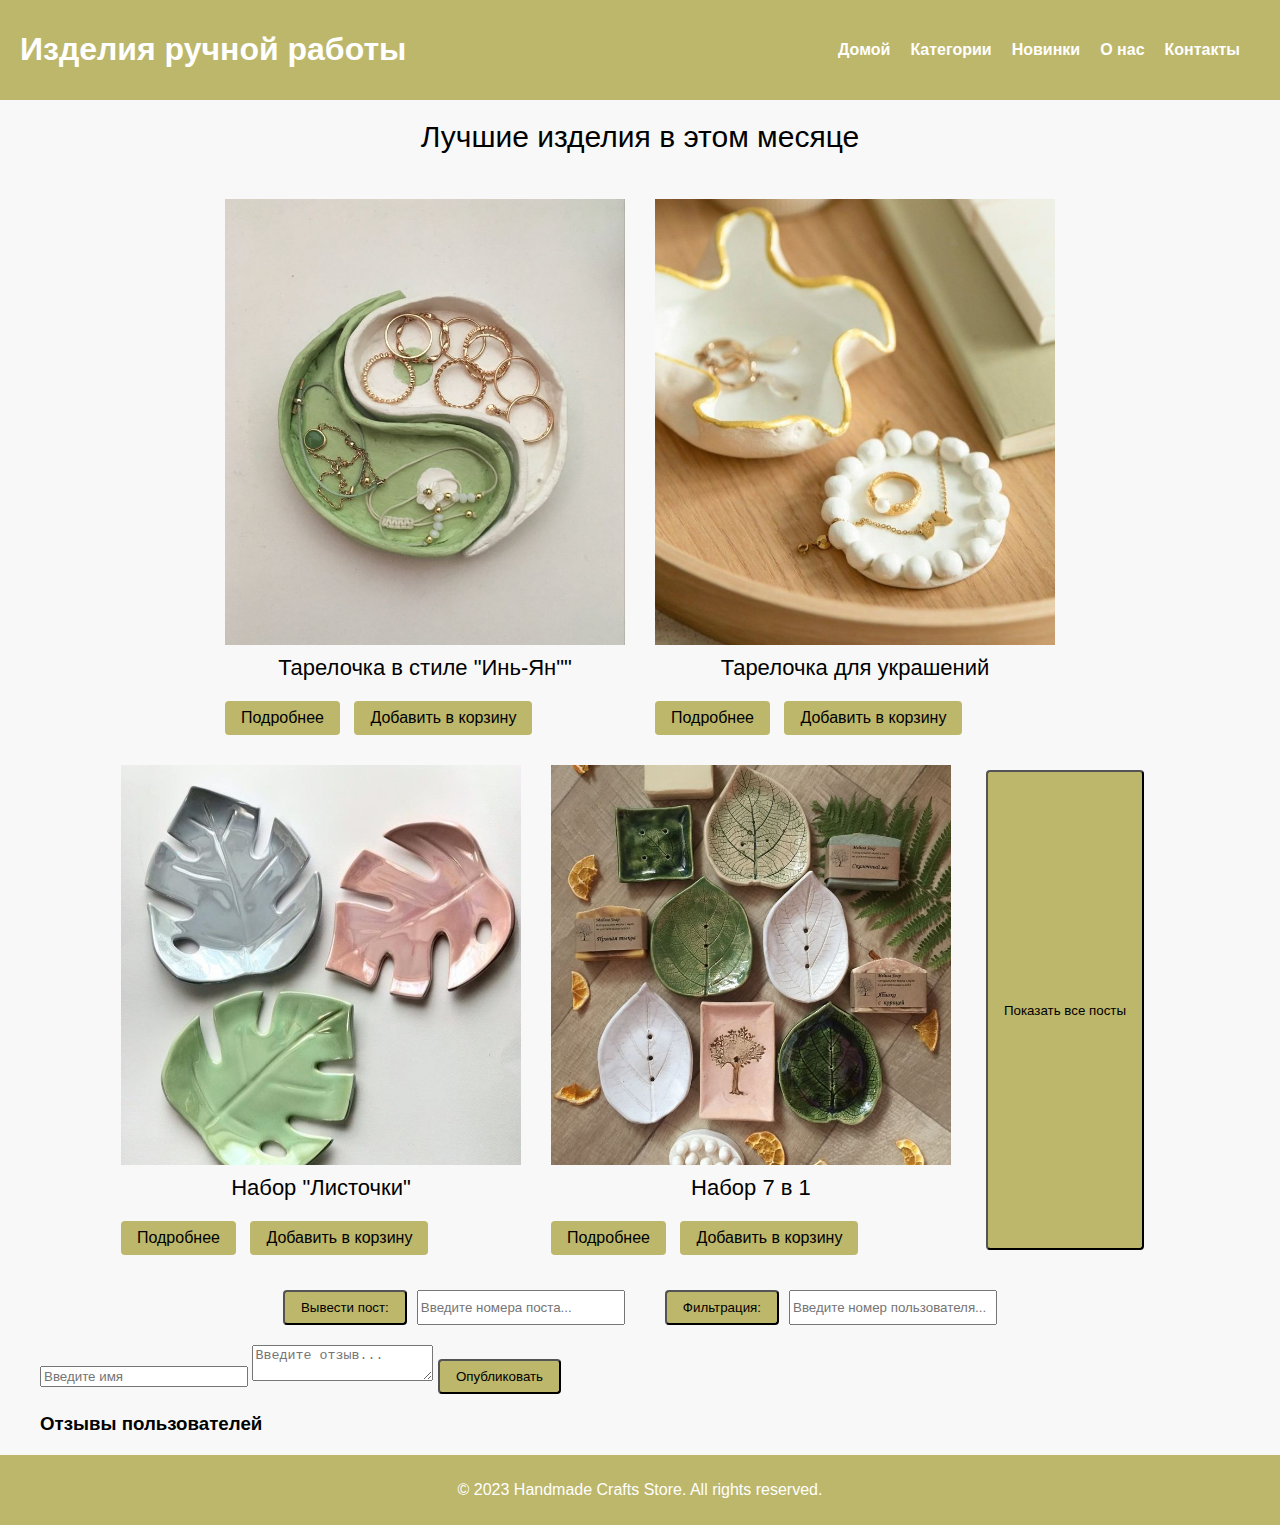
<file: index.html>
<!DOCTYPE html>
<html lang="en">
<head>
    <meta charset="UTF-8">
    <meta name="viewport" content="width=device-width, initial-scale=1.0">
    <meta name="keywords" content="handmade, crafts, products">
    <meta name="description" content="Изделия ручной работы">
    <title>Изделия ручной работы</title>
    <link rel="stylesheet" href="Styles.css">
</head>
<body>
    <header>
        <h1>Изделия ручной работы</h1>
        <nav>
            <ul>
                <li><a href="#">Домой</a></li>
                <li><a href="#">Категории</a></li>
                <li><a href="#">Новинки</a></li>
                <li><a href="#">О нас</a></li>
                <li><a href="#">Контакты</a></li>

            </ul>
        </nav>
    </header>

    <main>
      <div class="section_header">
        <div class="section__suptitle">Лучшие изделия в этом месяце</div>
      </div>
<div>

        <section class="Product">

                <div class="Product_item">
                  <div class="Product_img">
                        <img src="img_1.jpg" alt="Product_1">
                  </div>
                  <div class="Product_text">Тарелочка в стиле "Инь-Ян""</div>
                  <div class="product_buttons">
                    <a href="#" class="view-product-btn">Подробнее</a>
                    <a href="#" class="add-to-cart-btn">Добавить в корзину</a>
                  </div>
                </div>

                <div class="Product_item">
                  <div class="Product_img">
                        <img src="img_6.jpg" alt="Product_1">
                  </div>
                  <div class="Product_text">Тарелочка для украшений</div>
                  <div class="product_buttons">
                    <a href="#" class="view-product-btn">Подробнее</a>
                    <a href="#" class="add-to-cart-btn">Добавить в корзину</a>
                  </div>
                </div>

                <div class="Product_item">
                  <div class="Product_img">
                        <img src="img_3.jpg" alt="Product_1">
                  </div>
                  <div class="Product_text">Набор "Листочки"</div>
                  <div class="product_buttons">
                      <a href="#" class="view-product-btn">Подробнее</a>
                      <a href="#" class="add-to-cart-btn">Добавить в корзину</a>
                  </div>
                </div>

                <div class="Product_item">
                  <div class="Product_img">
                        <img src="img_4.jpg" alt="Product_1">
                  </div>
                  <div class="Product_text">Набор 7 в 1</div>
                  <div class="product_buttons">
                    <a href="#" class="view-product-btn">Подробнее</a>
                    <a href="#" class="add-to-cart-btn">Добавить в корзину</a>
                  </div>
                </div>

                  <div class="bar">
                      <button id="myButton">Показать все посты</button>
                    </div>
                    <div class="bar">
                      <button id="Posts">Вывести пост:</button>
                      <input id="post" placeholder="Введите номера поста...">
                    </div>
                    <div class="bar">
                      <button id="Filter">Фильтрация: </button>
                      <input id="nameFil" placeholder="Введите номер пользователя...">
                    </div>
 

        </section>
</div>

<section >
    <form id="postForm">
        <input id="name" placeholder="Введите имя">
          <textarea id="postContent" placeholder="Введите отзыв..."></textarea>
          <button type="submit">Опубликовать</button>
      </form>


<h3>Отзывы пользователей</h3>

<div id="reviewsContainer">
</div>

</section>


    </main>

    <footer>
        <p>&copy; 2023 Handmade Crafts Store. All rights reserved.</p>
    </footer>

  <script src="index.js"></script>

</body>
</html>
</file>
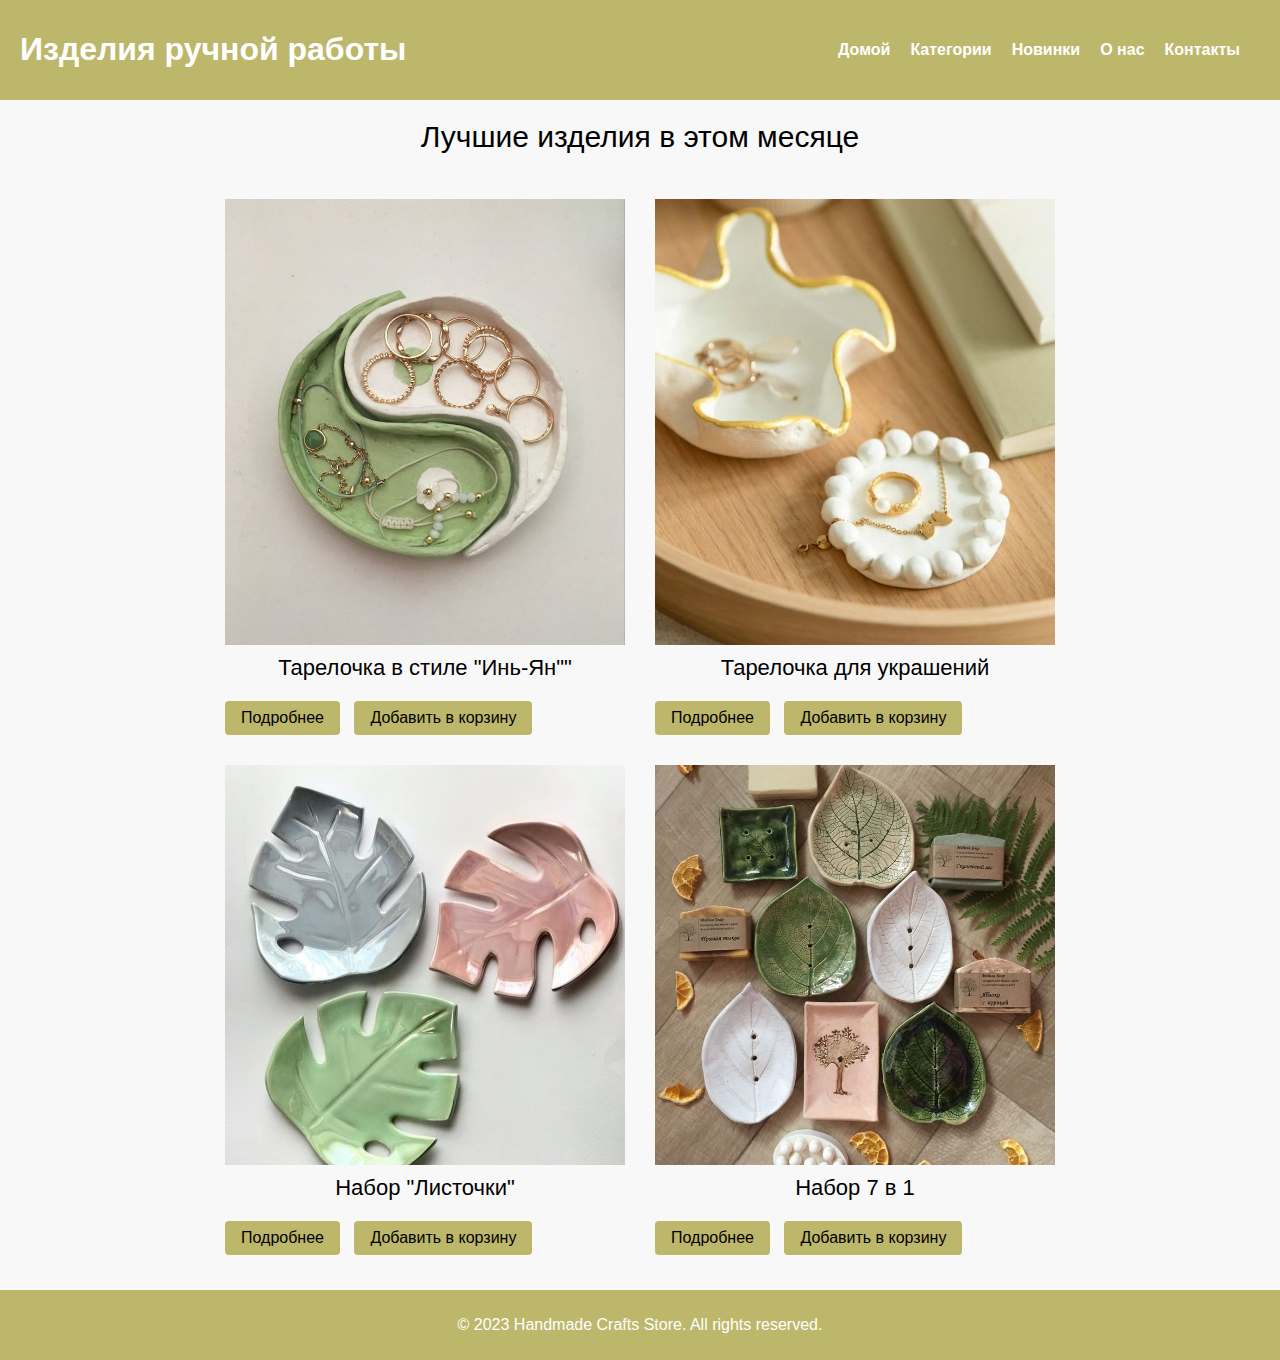
<file: HTML.html>
<!DOCTYPE html>
<html lang="en">
<head>
    <meta charset="UTF-8">
    <meta name="viewport" content="width=device-width, initial-scale=1.0">
    <meta name="keywords" content="handmade, crafts, products">
    <meta name="description" content="Handmade Crafts - Beautiful handmade products for sale">
    <title>Handmade Crafts Store</title>
    <link rel="stylesheet" href="Styles.css">
</head>
<body>
    <header>
        <h1>Изделия ручной работы</h1>
        <nav>
            <ul>
                <li><a href="#">Домой</a></li>
                <li><a href="#">Категории</a></li>
                <li><a href="#">Новинки</a></li>
                <li><a href="#">О нас</a></li>
                <li><a href="#">Контакты</a></li>

            </ul>
        </nav>
    </header>

    <main>
      <div class="section_header">
        <div class="section__suptitle">Лучшие изделия в этом месяце</div>
      </div>
<div>
        
        <section class="Product">

                <div class="Product_item">
                  <div class="Product_img">
                        <img src="img_1.jpg" alt="Product_1">
                  </div>
                  <div class="Product_text">Тарелочка в стиле "Инь-Ян""</div>
                  <div class="product_buttons">
                    <a href="#" class="view-product-btn">Подробнее</a>
                    <a href="#" class="add-to-cart-btn">Добавить в корзину</a>
                  </div>
                </div>

                <div class="Product_item">
                  <div class="Product_img">
                        <img src="img_6.jpg" alt="Product_1">
                  </div>
                  <div class="Product_text">Тарелочка для украшений</div>
                  <div class="product_buttons">
                    <a href="#" class="view-product-btn">Подробнее</a>
                    <a href="#" class="add-to-cart-btn">Добавить в корзину</a>
                  </div>
                </div>

                <div class="Product_item">
                  <div class="Product_img">
                        <img src="img_3.jpg" alt="Product_1">
                  </div>
                  <div class="Product_text">Набор "Листочки"</div>
                  <div class="product_buttons">
                      <a href="#" class="view-product-btn">Подробнее</a>
                      <a href="#" class="add-to-cart-btn">Добавить в корзину</a>
                  </div>
                </div>

                <div class="Product_item">
                  <div class="Product_img">
                        <img src="img_4.jpg" alt="Product_1">
                  </div>
                  <div class="Product_text">Набор 7 в 1</div>
                  <div class="product_buttons">
                    <a href="#" class="view-product-btn">Подробнее</a>
                    <a href="#" class="add-to-cart-btn">Добавить в корзину</a>
                  </div>
                </div>


        </section>
</div>


    </main>

    <footer>
        <p>&copy; 2023 Handmade Crafts Store. All rights reserved.</p>
    </footer>
</body>
</html>
</file>
<file: Styles.css>
body {
    font-family: 'Arial', sans-serif;
    background-color: #f8f8f8;
    margin: 0;
    padding: 0;
}

header {
    background-color: #BDB76B;
    color: #fff;
    padding: 10px 20px;
    display: flex;
    justify-content: space-between;
    align-items: center;
}

nav ul {
    list-style: none;
    margin: 0;
    padding: 0;
    display: flex;
}

nav li {
    margin-right: 20px;
}

nav a {
    text-decoration: none;
    color: #fff;
    font-weight: bold;
}

main {
    max-width: 1200px;
    margin: 20px auto;
    padding: 0 20px;
}

.section {
  padding: 20px 10;
}

.section_header {
  width: 100%;
  max-width: 1116px;
  margin: 20px auto 30px;
  text-align: center;
  margin-bottom: 10px;
}


.section__suptitle {
  color: #000000;
  font-size: 30px;
  text-align: center;
}

                  /* Product*/
.Product {
margin: 50px -15px 0;
display: flex;
flex-wrap: wrap;
justify-content: space-between;
padding-top: 20px;
}

.Product_item {
width: 33.333333%;
padding: 15px 15px;
}

.Product_item:hover .Product__img{
transform: translate3d(-10px, +10px, 0);
}

.Product_item:hover .Product__img img {
opacity: 0.3;
}

.Product_img {
transition: transform 0.2s linear;
}

.Product_img img {
display: block;
max-width: 100%;
height: auto;
transition: opacity 0.1s linear;
}

.Product_text {
color: #000000;
padding: 10px 10px;
font-size: 22px;
font-weight: 500;
text-align: center;
}

.product_buttons {
    margin-top: 10px;

}

.view-product-btn,
.add-to-cart-btn {
    display: inline-block;
    background-color: #BDB76B;
    color: #000000;
    padding: 8px 16px;
    text-decoration: none;
    border-radius: 4px;
    margin-right: 10px;

}

.add-to-cart-btn {
    background-color: #BDB76B;
}


.bar{
    display: flex;
    justify-content:center;
    margin-top: 30px;
    margin: 20px;
}
button{
  display: inline-block;
  background-color: #BDB76B;
  color: #000000;
  padding: 8px 16px;
  text-decoration: none;
  border-radius: 4px;
  margin-right: 10px;
}

input{
    width: 200px;
}

footer {
    background-color: #BDB76B;
    color: #fff;
    text-align: center;
    padding: 10px 0;
}

                          /*media*/

  @media (max-width: 1300px) {


      .Product {
        margin: auto;
        justify-content: center;
  }
    .Product__img {
      width: 100%;
      max-width: 416px;
      flex: none;
      margin: 10px 10px;
        }
    }

@media (max-width: 1200px) {
    /* Intro*/
    .intro__title {
        font-size: 50px;
    }
    /* work photo*/
    .our_work {
      margin: auto;
      justify-content: center;
    }
    .work_photo {
      width: 100%;
      max-width: 416px;
      flex: none;

      margin: 10px 10px;
    }
}

@media (max-width: 990px) {
  /* nav*/
      .nav {
          display: none;
          width: 100%;

          position: absolute;
          top: 100%;
          left: 0;
          background-color: #101716;
  }
.header_inner{
  padding-top: 5px;
  padding-left: 5px;
}
  .header_logo{
    display: block;
  }

  .nav.active {
    display: block;
  }
    .nav_link {
      display: block;
      margin: 0;
      padding: 8px 20px;

    }

      .nav-toggle {
          display: block;
  }
  /* Intro*/
      .intro__title {
          font-size: 40px;
        }
        .section__suptitle {
          font-size: 21px;
        }
        .section__text {
            font-size: 24px;
        }
          /*about us*/
        .section__suptitle2 {
          font-size: 18px;
        }
        .work {
          margin: auto;
          justify-content: center;
        }
        .work_item {
          font-size: 17px;
          width: 100%;
          padding-bottom: 10px;
        }

        /* work photo*/
        .our_work {
          margin: auto;
          justify-content: center;
        }
        .work_photo {
          width: 100%;
          max-width: 416px;
          flex: none;
          padding-bottom: 10px;
        }

        /*footer*/
        .foot {
          justify-content: center;
        }

        .foot_item {
          flex: none;
          width: 50%;

          padding-left: 50px;
          padding-right: 0;
        }
}

@media (max-width: 770px) {
            /* Intro*/
        .intro__title {
            font-size: 30px;
        }
        .section {
          padding: 5px 0;
        }
        /*section__suptitle*/
        .section__suptitle {
          font-size: 80px;
        }
        .section__text {
            font-size: 20px;
        }

        /* service*/
        .service {
          margin: auto;
          justify-content: center;
        }
        .service__item {
          width: 100%;
          max-width: 426px;
        }
        .service_text {
          font-size: 19px;
          margin: 10px 0;
        }
        /*about us*/
        .section__suptitle2 {
          font-size: 30px;
          padding-bottom: 0;
        }
        .work_item {
          font-size: 17px;
          width: 100%;
          padding-bottom: 10px;
        }

        /* work photo*/
        .our_work {
          margin: auto;
          justify-content: center;
        }
        .work_photo {
          width: 100%;
          max-width: 416px;
          flex: none;
          padding-bottom: 10px;
        }
}

@media (max-width: 575px) {
            /* Intro*/
        .section__suptitle {
          font-size: 60px;
        }
        .section__text {
            font-size: 15px;
        }
        .section_header {
            margin-bottom: 24px;
      }
      /*about us*/
      .work_item {
          width: 100%;
          padding-bottom: 10px;
        }
        .work_photo {
          width: 100%;
          flex: none;
          padding-bottom: 10px;
        }


            /*footer*/
        .foot_item {
          flex: none;
          width: 100%;

          padding-left: 50px;
          padding-right: 0;
          }
}
</file>
